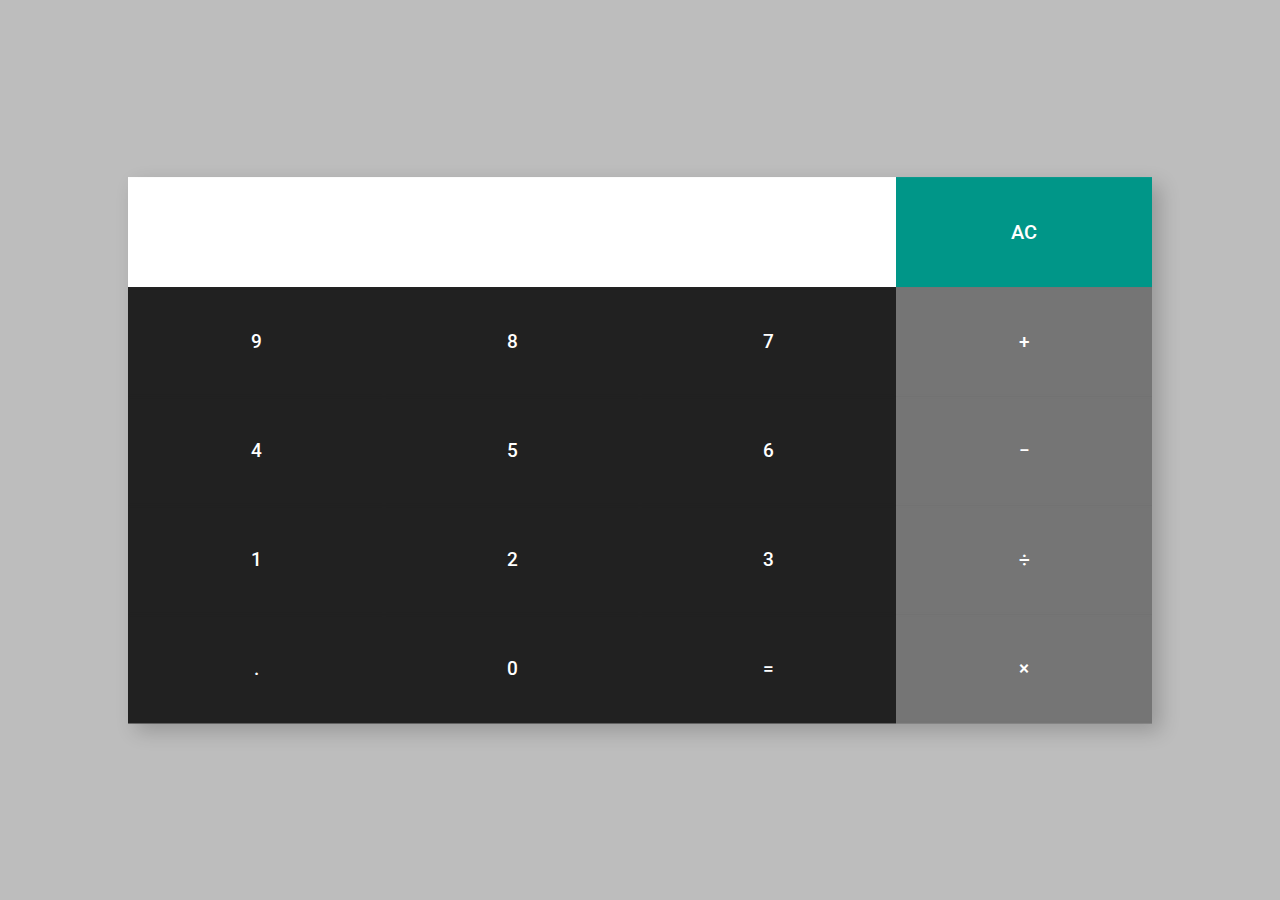
<file: HTML/Calculator/index.html>
<!DOCTYPE html>
<html lang="en">
<head>
  <meta charset="UTF-8">
  <meta name="viewport" content="width=device-width, initial-scale=1.0">
  <meta http-equiv="X-UA-Compatible" content="ie=edge">
  <title>Calculator</title>
  <link rel="stylesheet" href="./style.css">
</head>
<body>
<div id="calcBox">
  <form name="calculator">
    <div class="all-clear">
      <input type="text" class="output" name="answer" readonly />
      <input type="button" class="clear" value=" AC " onclick="calculator.answer.value = ''" />
    </div>
    <div class="grid-buttons">
      <input type="button" value="9" onclick="calculator.answer.value += '9'" />
      <input type="button" value="8" onclick="calculator.answer.value += '8'" />
      <input type="button" value="7" onclick="calculator.answer.value += '7'" />
      <input type="button" value="&#43;" onclick="calculator.answer.value += '+'" class="math" />
      <br />
      <input type="button" value="4" onclick="calculator.answer.value += '4'" />
      <input type="button" value="5" onclick="calculator.answer.value += '5'" />
      <input type="button" value="6" onclick="calculator.answer.value += '6'" />
      <input type="button" value="&minus;" onclick="calculator.answer.value += '-'" class="math" />
      <br />
      <input type="button" value="1" onclick="calculator.answer.value += '1'" />
      <input type="button" value="2" onclick="calculator.answer.value += '2'" />
      <input type="button" value="3" onclick="calculator.answer.value += '3'" />
      <input type="button" value="&#247;" onclick="calculator.answer.value += '/'" class="math" />
      <br />
      <input type="button" value="." onclick="calculator.answer.value += '.'" />
      <input type="button" value="0" onclick="calculator.answer.value += '0'" />
      <input type="button" value="=" onclick="calculator.answer.value = eval(calculator.answer.value)" />
      <input type="button" value="&#215;" onclick="calculator.answer.value += '*'" class="math" />
    </div>
  </form>
</div>
</body>
</html>
</file>
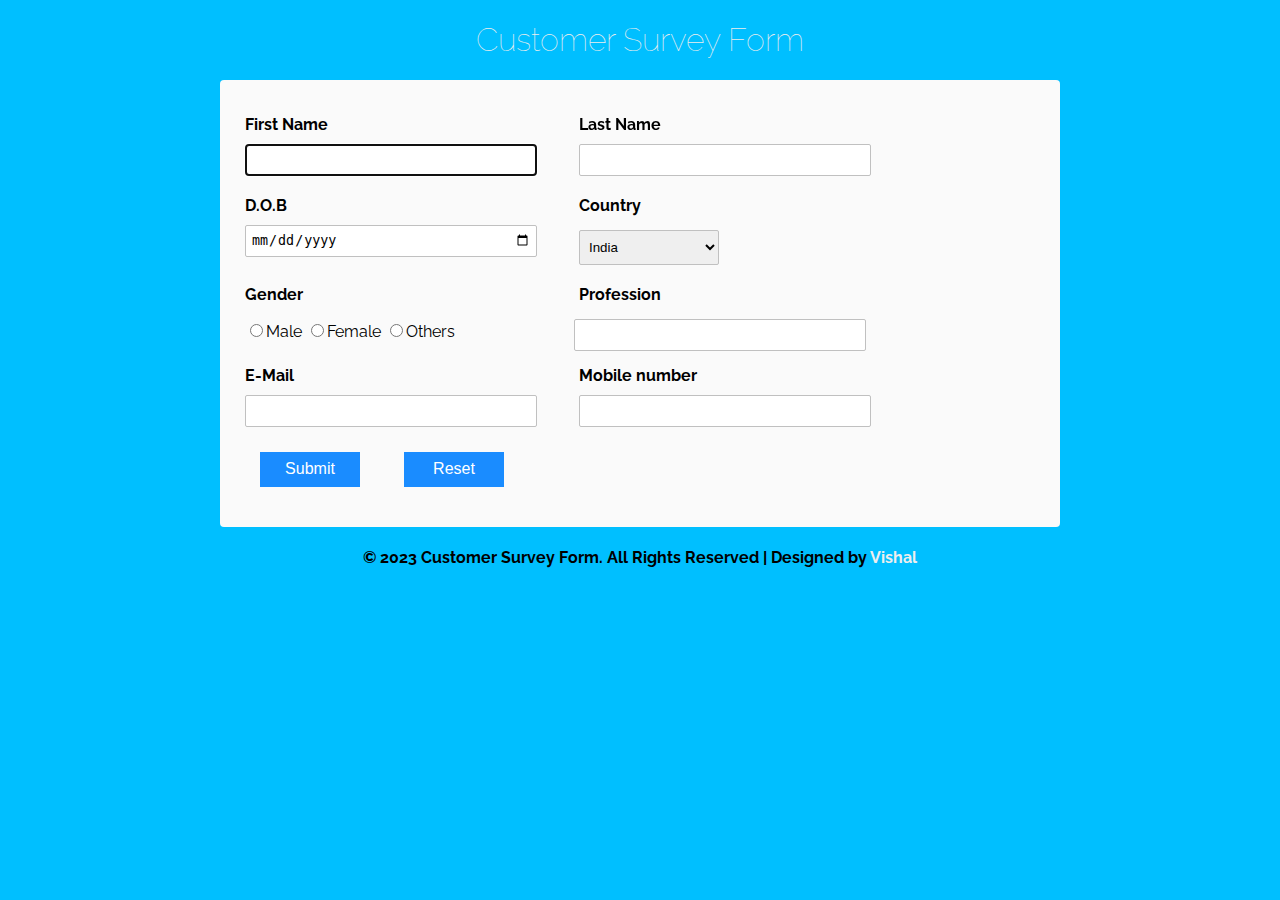
<file: HTML/Survey-form/index.html>
<!DOCTYPE html>
<html lang="en">
<head>
    <meta charset="UTF-8">
    <meta name="viewport" content="width=device-width, initial-scale=1.0">
    <link type="text/css" rel="stylesheet" href="style.css">
    <title>Customer Survey Form</title>
</head>
<body>
    <h1 id="title">Customer Survey Form</h1>
<div id="form-outer">

  <form id="survey-form" method="">
    <div class="rowTab">
      <div class="labels">
        <label id="fname-label" for="fname"><b>First Name </b> </label> <br>
        <input autofocus type="text" name="fname" id="fname" class="input-field" required>
      </div>
      <div class="rightTab">

        <div class="labels">
          <label id="lname-label" for="lname"><b>Last Name</b> </label> <br>
          <input autofocus type="text" name="lname" id="lname" class="input-field" required>
        </div>
      </div>
    </div>

    <div class="rowTab">
      <div class="labels">
        <label id="dob-label" for="dob"><b>D.O.B</b> </label> <br>
        <input type="date" name="dob" id="iddob" class="input-field" required>
      </div>
      <div class="rightTab">
        <div class="labels">
          <label for="country"><b>Country </b></label> <br>
          <select id="dropdown" name="country" class="dropdown">
            <option disabled value>Select an option</option>
            <option value="IND">India</option>
            <option value="PAK">Pakistan</option>
            <option value="UK">UK</option>
            <option value="USA">USA</option>
            <option value="SA">South Africa</option>
            <option value="other">Other</option>
          </select>
        </div>
      </div>
    </div>

    <div class="rowTab">
      <div class="labels">
        <label for="gender"><b>Gender</b> </label>
        <br>
        <label><input name="radio-buttons" value="male" type="radio" class="userRatings">Male</label>
        <label><input name="radio-buttons" value="female" type="radio" class="userRatings">Female</label>
        <label><input name="radio-buttons" value="others" type="radio" class="userRatings">Others</label>

      </div>
      <div class="rightTab">
        <div class="labels">
          <label id="pname-label" for="pname"><b>Profession </b></label>
        </div>
        <input autofocus type="text" name="pname" id="pname" class="input-field" required>
      </div>
    </div>
    <div class="rowTab">
      <div class="labels">
        <label for="email"><b>E-Mail</b> </label> <br>
        <input autofocus type="email" name="email" id="email" class="input-field" required>
      </div>
      <div class="rightTab">

        <div class="labels">
          <label for="phone"><b>Mobile number</b></label><br>
          <input type="tel" id="phone" name="phone" class="input-field" autofocus required>

        </div>
      </div>
    </div>

    <button id="submit" type="button" onclick="formSubmit()">Submit</button>
    <button id="resetb" type="button" onclick="formReset()">Reset</button>
  </form>
</div>

<div id="popup">
  <h2>Results</h2>
  <div id="popupDisplay"></div>
  <button onclick="closePopup()">Close</button>
</div>

<h4> &copy; 2023 Customer Survey Form. All Rights Reserved | Designed by <span id="copy"> Vishal </span></h4>
<script src="script.js"></script>

</body>
</html>
</file>
<file: HTML/Calculator/style.css>
@import url('https://fonts.googleapis.com/css?family=Roboto');

body {
  background: #BDBDBD;
}

#calcBox {
  position: absolute;
  top: 50%;
  left: 50%;
  transform: translate(-50%,-50%);
  background: #ffffff;
  width: 80%;
  height: auto;
  box-shadow: 0.5em 0.5em 1.2em rgba(0, 0, 0, 0.2);
}

.grid-buttons {
  margin: 0;
  display: flex;
  flex-wrap: wrap;
  justify-content: space-between;
  align-items: center;
  background: #212121;
}

input[type=button] {
  flex-grow: 1;
  width: 25%;
  height: auto;
  padding: 4%;
  border: 0;
  align-items: center;
  text-align: center;
  font-family: 'Roboto', sans-serif;
  font-size: 1.2em;
  font-weight: 500;
  color: #ffffff;
  background: #212121;
  border: 2px solid #212121;
}

input[type=button]:focus {
  outline: 0;
}

input[type=button].clear {
  width: 25.5%;
  font-size: 20px;
  background: #009688;
  border: 2px solid #009688;
}

.grid-buttons input[type=button].math {
  background: #757575;
  border: 2px solid #757575;
}

.grid-buttons input[type=button]:hover,
input[type=button].clear:hover {
  background: #d4a200;
  border: 2px solid #d4a200;
  transition: 0.3s ease;
}

.all-clear {
    display: flex;
    margin: 0;
    padding: 0;
  }
  
  .all-clear input[type=text].output {
    display: block;
    border: 0;
    padding-top: 1%;
    padding-left: 5%;
    width: 72%;
    height: 60px;
    font-size: 1.4em;
    font-family: 'Roboto', sans-serif;
  }
</file>
<file: HTML/Survey-form/style.css>
@import url(https://fonts.googleapis.com/css?family=Raleway:400,500);

html,
body {
  background-color: #00bfff;
  /*   text-align: center; */
  font-family: "Raleway", Helvetica, sans-serif;
  min-width: 320px;
}

#title {
  color: #eee;
  text-align: center;
  font-weight: 2;
}

#form-outer {
  background-color: rgb(250, 250, 250);
  margin: 0 auto;
  border-radius: 4px;
  width: 75%;
  max-width: 800px;
  padding: 20px;
}

.labels {
  display: inline-block;
  text-align: left;
  width: 40%;
  padding: 5px;
  vertical-align: top;
  margin-top: 10px;
}

.rightTab {
  display: inline-block;
  text-align: left;
  width: 48%;
  vertical-align: middle;
}

.input-field {
  height: 20px;
  width: 280px;
  padding: 5px;
  margin-top: 10px;
  border: 1px solid #c0c0c0;
  border-radius: 2px;
}

#userAge {
  width: 40px;
}

#submit,
#resetb {
  background-color: #1a8cff;
  color: white;
  font-size: 1em;
  height: 35px;
  width: 100px;
  margin: 20px;
  border: 0px solid;
  cursor: pointer;
}
.dropdown {
  height: 35px;
  width: 140px;
  padding: 5px;
  /*   margin: 10px;   */
  margin-top: 15px;
  border: 1px solid #c0c0c0;
  border-radius: 2px;
}

.checkbox {
  position: relative;
  left: -43px;
  margin-left: 10px;
  display: block;
  padding-bottom: 10px;
}
.userRatings {
  margin-top: 20px;
  accent-color: #222;
}
h4 {
  text-align: center;
}
h4 span {
  color: #eee;
}
#popup {
  display: none;
  position: fixed;
  top: 50%;
  left: 50%;
  transform: translate(-50%, -50%);
  background: #fff;
  padding: 20px;
  border: 2px solid #000;
}

@media screen and (max-width: 833px) {
  .input-field {
    width: 80%;
  }
  select {
    width: 90%;
  }
}

@media screen and (max-width: 520px) {
  .labels {
    width: 100%;
    text-align: left;
  }
  .rightTab {
    width: 80%;
    float: left;
  }
  .input-field {
    width: 100%;
  }
  select {
    width: 100%;
  }
}
</file>
